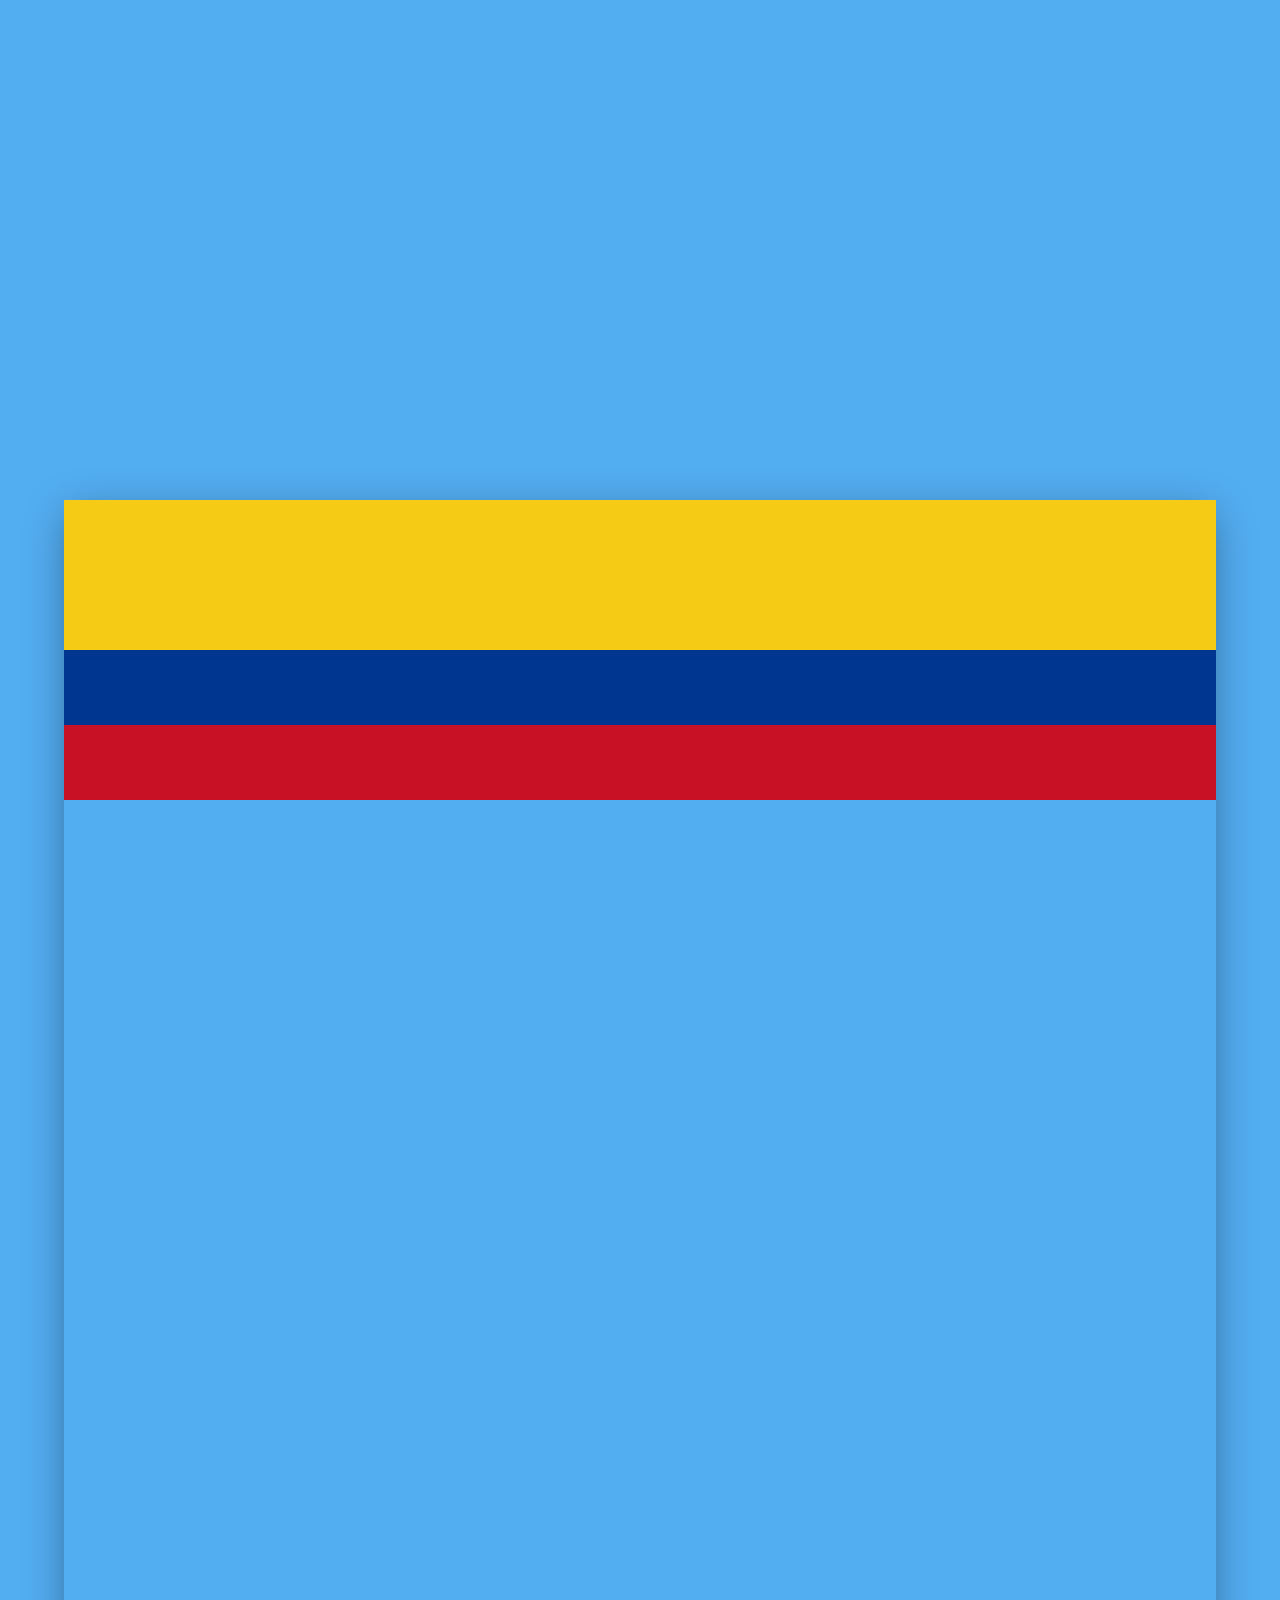
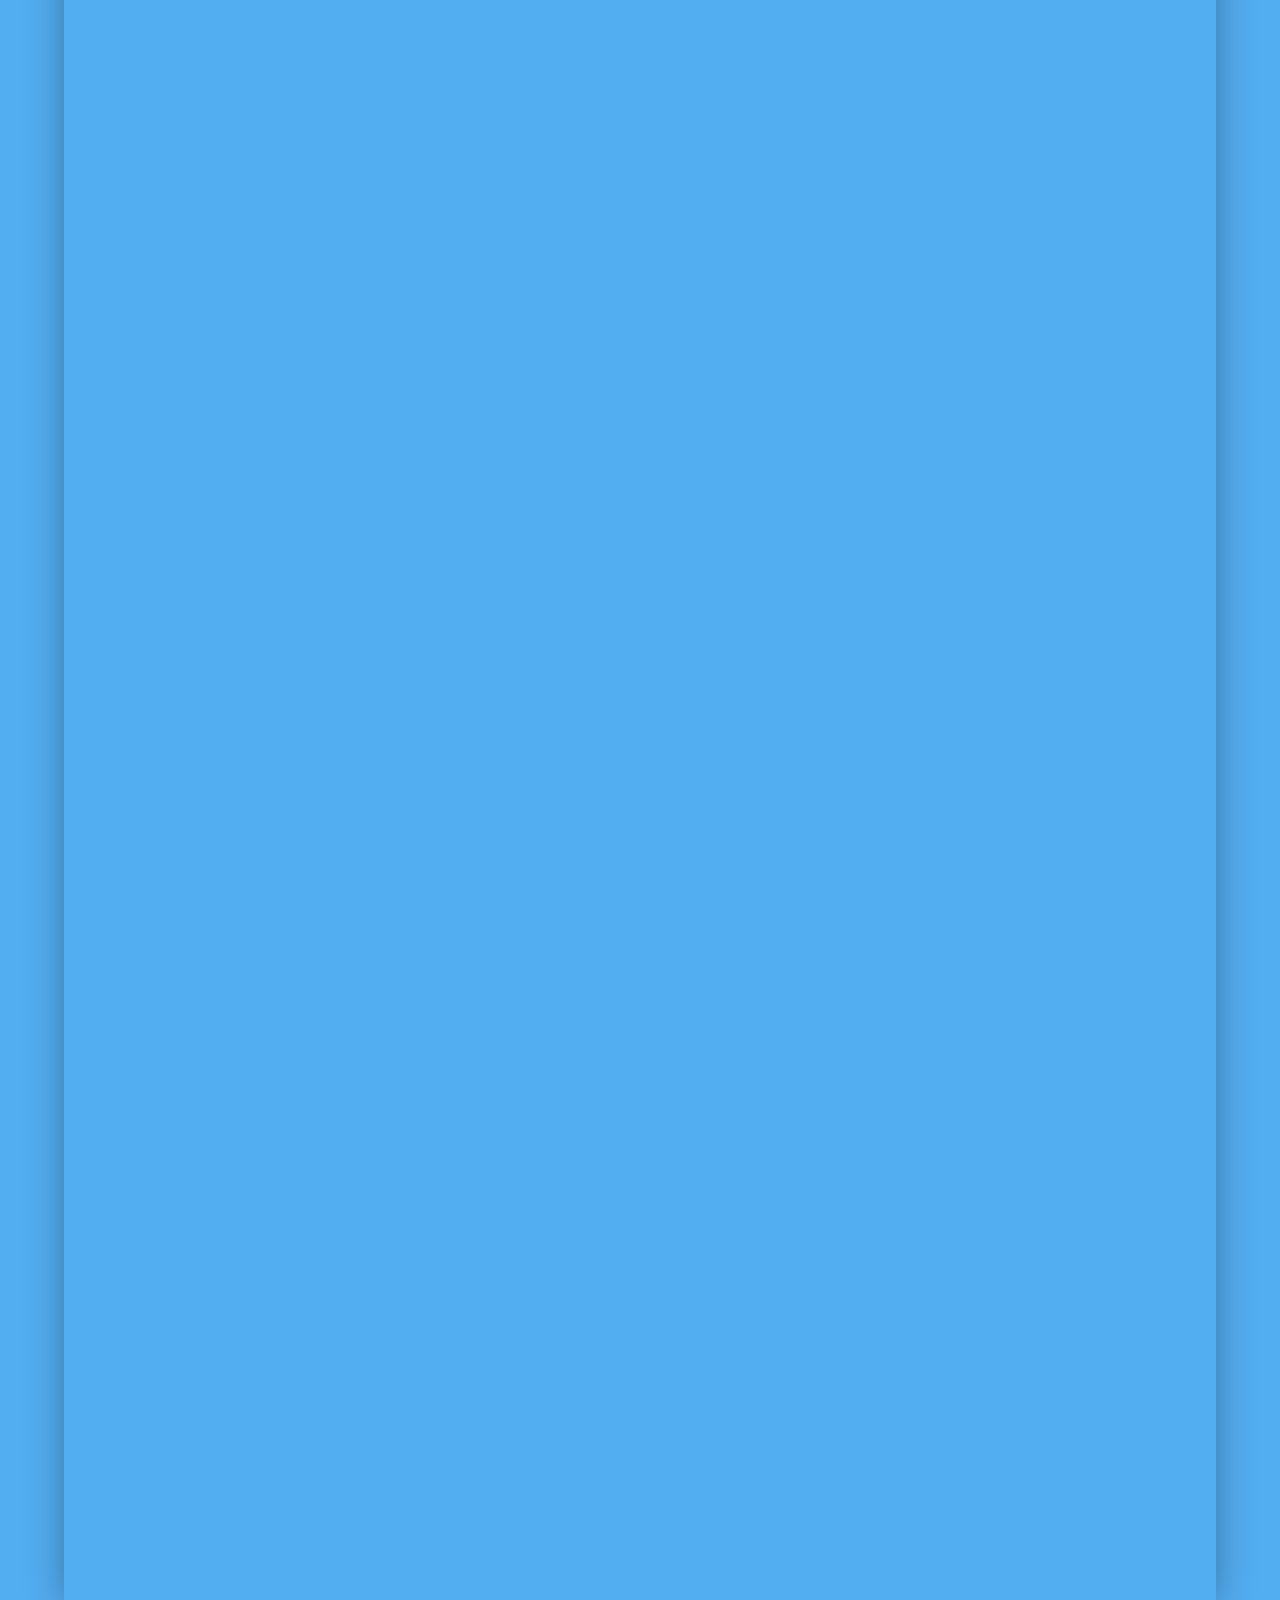
<file: html/bandera de colombia/index.html>
<!DOCTYPE html>
<html>
<head>
<meta charset="utf-8">
<title>mi pagina de prueba</title>


</head>
<link rel="stylesheet" href="style.css" type="text/css">
<body>

<div class="bandera"></div>


</body>






</html>
</file>
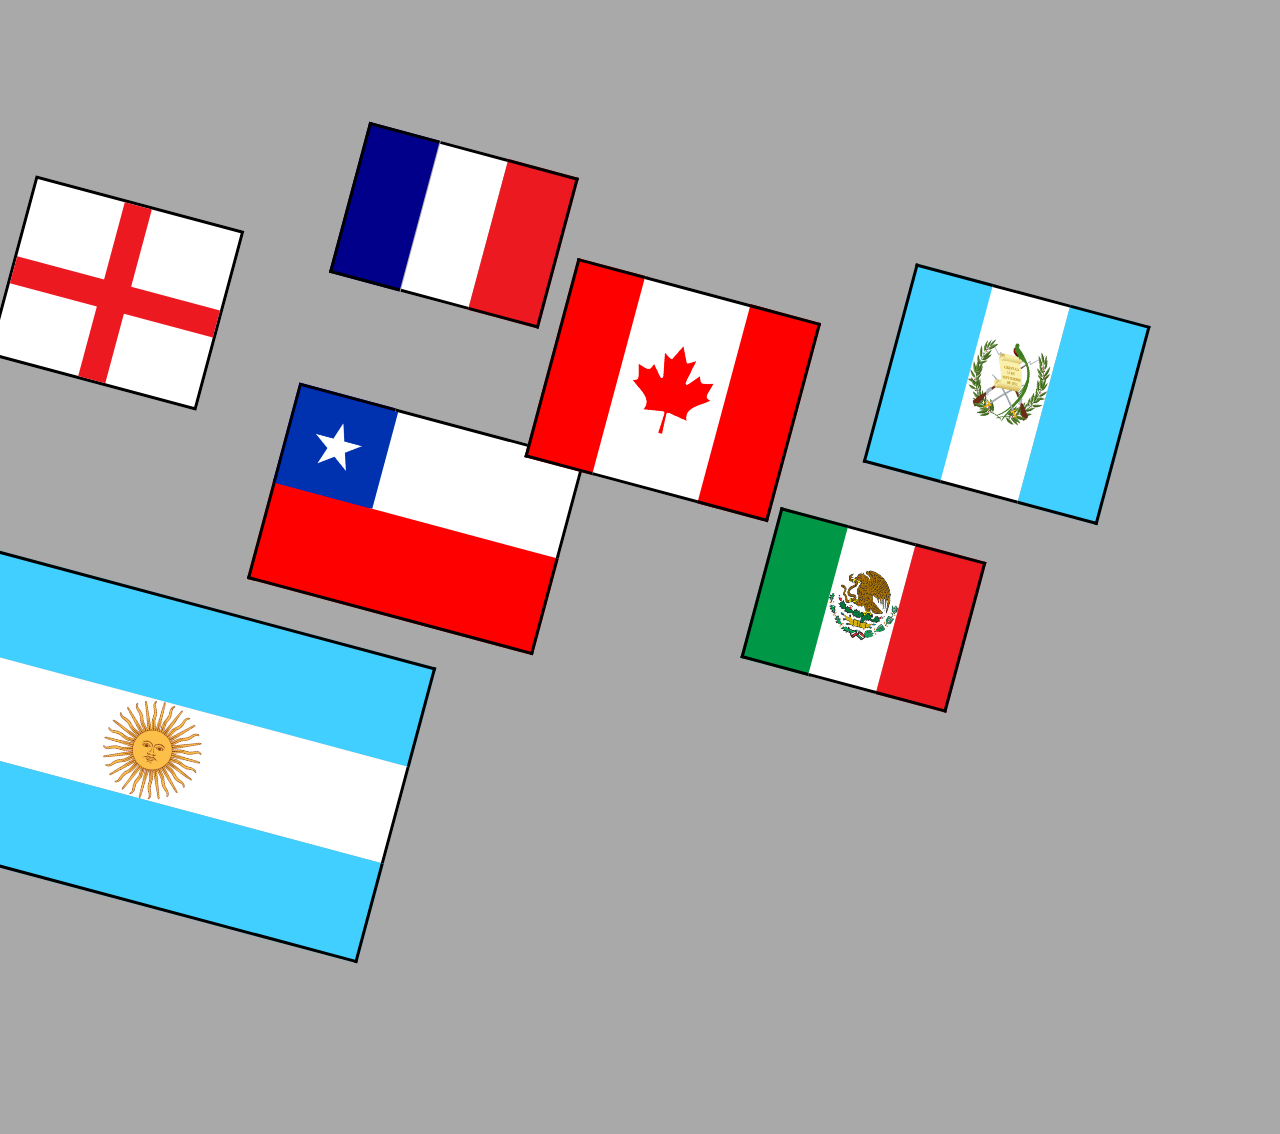
<file: html/nuevo ejercicio/index.html>
<!DOCTYPE html>
<html lang="en">
<head>
   <link rel="stylesheet" href="style.css">
    <title>Document</title>
</head>
    <body>
        <div id="francia">
            <div id="letrab"></div>
            <div id="letraa"></div>
            <div id="letrac"></div>
        </div>
    
        <div id="c1">
            <div id="c2"></div>
            <div id="c3"></div>
        </div>

        <div id="chile">
            <div id="a1"></div>
            <div id="a2"></div>
            <div id="a3"><img class="sr" src="star.png" alt=""></div>
        </div>

        <div id="argentina">
            <div id="b1"></div>
            <div id="b2"><img class="sol" src="Sol_de_Mayo_Bandera_Argentina.png" alt=""></div>
            <div id="b3"></div>
        </div>
        <div id="canada">
            <div id="e1"></div>
            <div id="e2"><img class="hoja" src="Hoja-de-arce-bandera-de-Canada.png" alt=""></div>
            <div id="e3"></div>
        </div>
        <div id="mexico">
            <div id="g1"></div>
            <div id="g2"><img class="aguila" src="ESCUDO_BANDERA_MEXICANA-logo-EF849B4B13-seeklogo.com.png" alt=""></div>
            <div id="g3"></div>
        </div>
        <div id="guatemala">
            <div id="t1"></div>
            <div id="t2"><img class="escudo" src="Coat_of_arms_of_Guatemala.svg.png" width="80px" height="80px" alt=""></div>
            <div id="t3"></div>
        </div>
<div id="y1"></div>
<div id="y2"></div>
<div id="y3"></div>



</body>
</html>
</file>
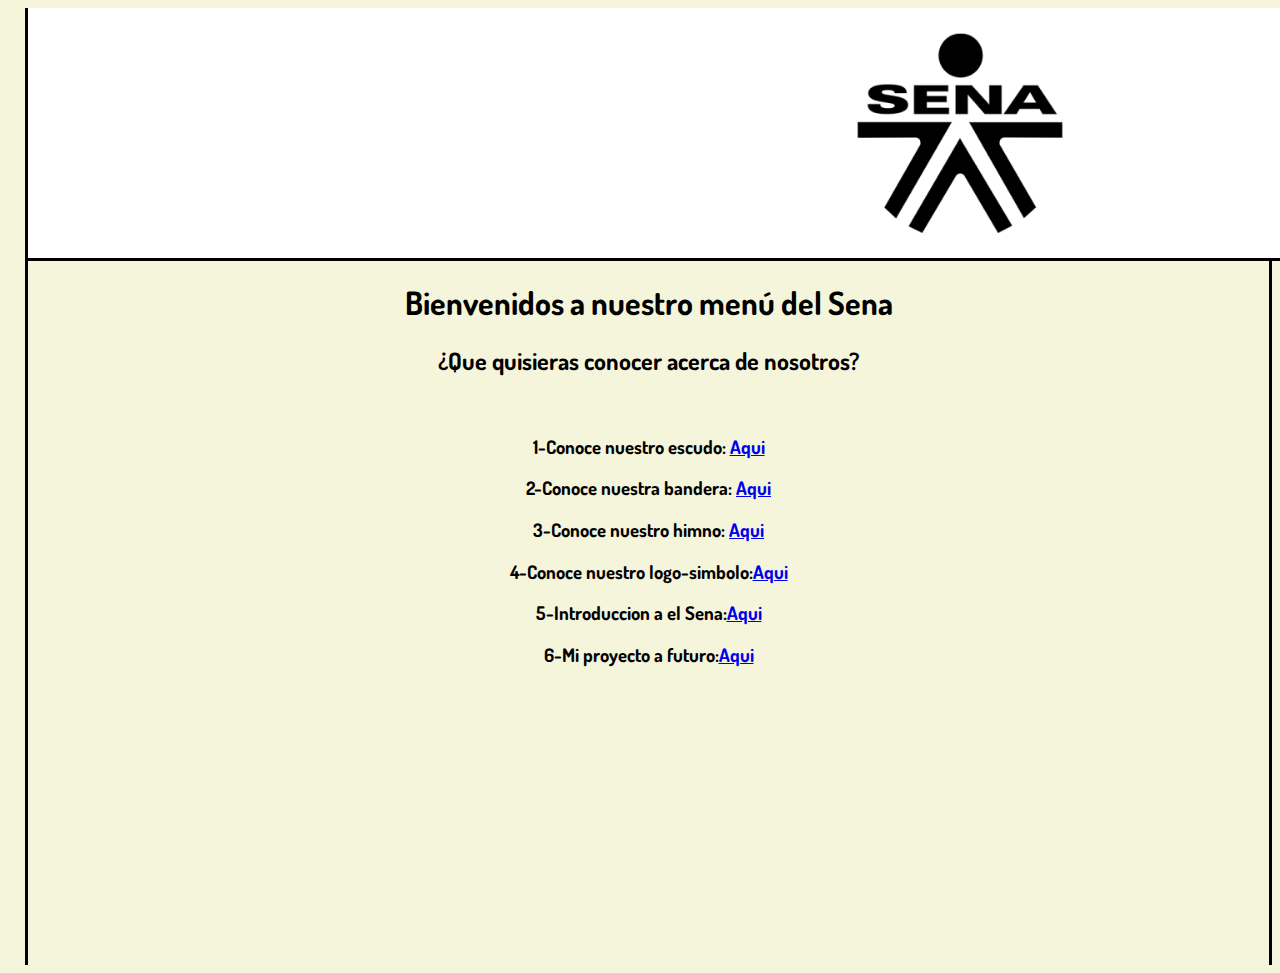
<file: html/pagina web/index.html>
<!DOCTYPE html>
<html lang="en">
<head>
    <link rel="stylesheet" href="style.css">
    <title>sitio html Sena</title>
    <link rel="preconnect" href="https://fonts.googleapis.com">
<link rel="preconnect" href="https://fonts.gstatic.com" crossorigin>
<link href="https://fonts.googleapis.com/css2?family=Dosis:wght@300&display=swap" rel="stylesheet">
</head>
<body>
    <DIV id="barra"><a href="index.html"><img class="log" src="imagenes/logo-de-SENA-png-Negro-300x300.png"></a> </DIV>
<h1>Bienvenidos a nuestro menú del Sena</h1>
<h2>¿Que quisieras conocer acerca de nosotros?</h2><br>
<h3>1-Conoce nuestro escudo: <a href="escudo.html" >Aqui</a></h3>
<h3>2-Conoce nuestra bandera: <a href="bandera.html" >Aqui</a></h3>
<h3>3-Conoce nuestro himno: <a href="himno.html" >Aqui</a></h3>
<h3>4-Conoce nuestro logo-simbolo:<a href="logo.html">Aqui</a></h3>
<h3>5-Introduccion a el Sena:<a href="introduccion.html">Aqui</a></h3>
<h3>6-Mi proyecto a futuro:<a href="proyecto.html">Aqui</a></h3>
<br>
<br>
<br>
<br>
<br>
<br>
<br>
<br>
<br>
<br>
<br>
<br>
<br>
<br>
</body>
</html>
</file>
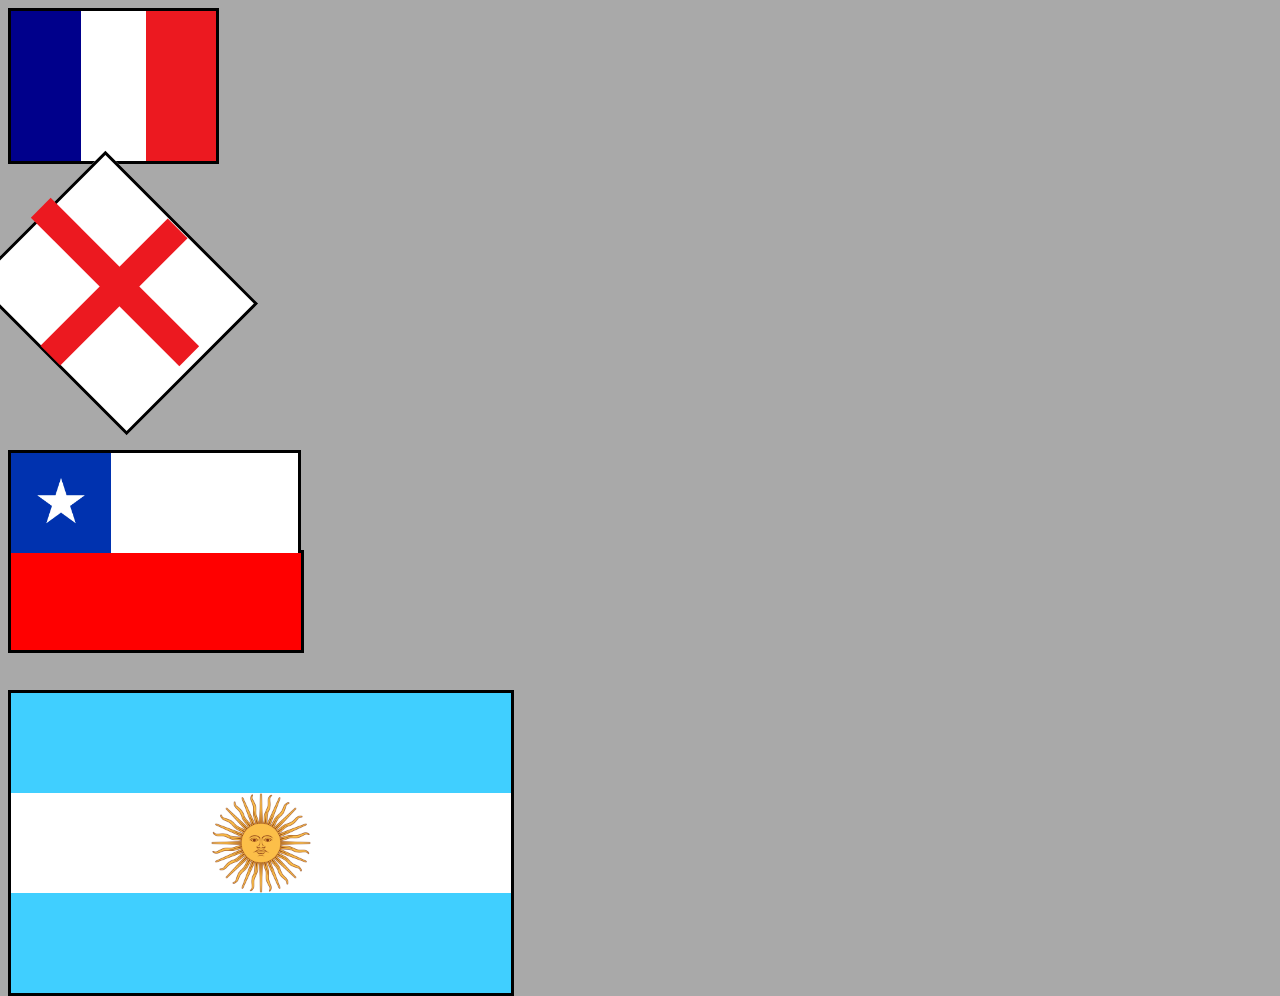
<file: html/Sebastian Amaya/nuevo ejercicio/index.html>
<!DOCTYPE html>
<html lang="en">
<head>
   <link rel="stylesheet" href="style.css">
    <title>Document</title>
</head>
<body>
    <div id="letrab"></div>
    <div id="letraa"></div>
    <div id="letrac"></div>
    
    <div id="c1"></div>
    <div id="c2"></div>
    <div id="c3"></div>
    
    <div id="a1"></div>
    <div id="a2"></div>
    <div id="a3"><img class="sr" src="star.png" alt=""></div>

    <div id="b1"></div>
    <div id="b2"><img class="sol" src="Sol_de_Mayo_Bandera_Argentina.png" alt=""></div>
    <div id="b3"></div>


</body>
</html>
</file>
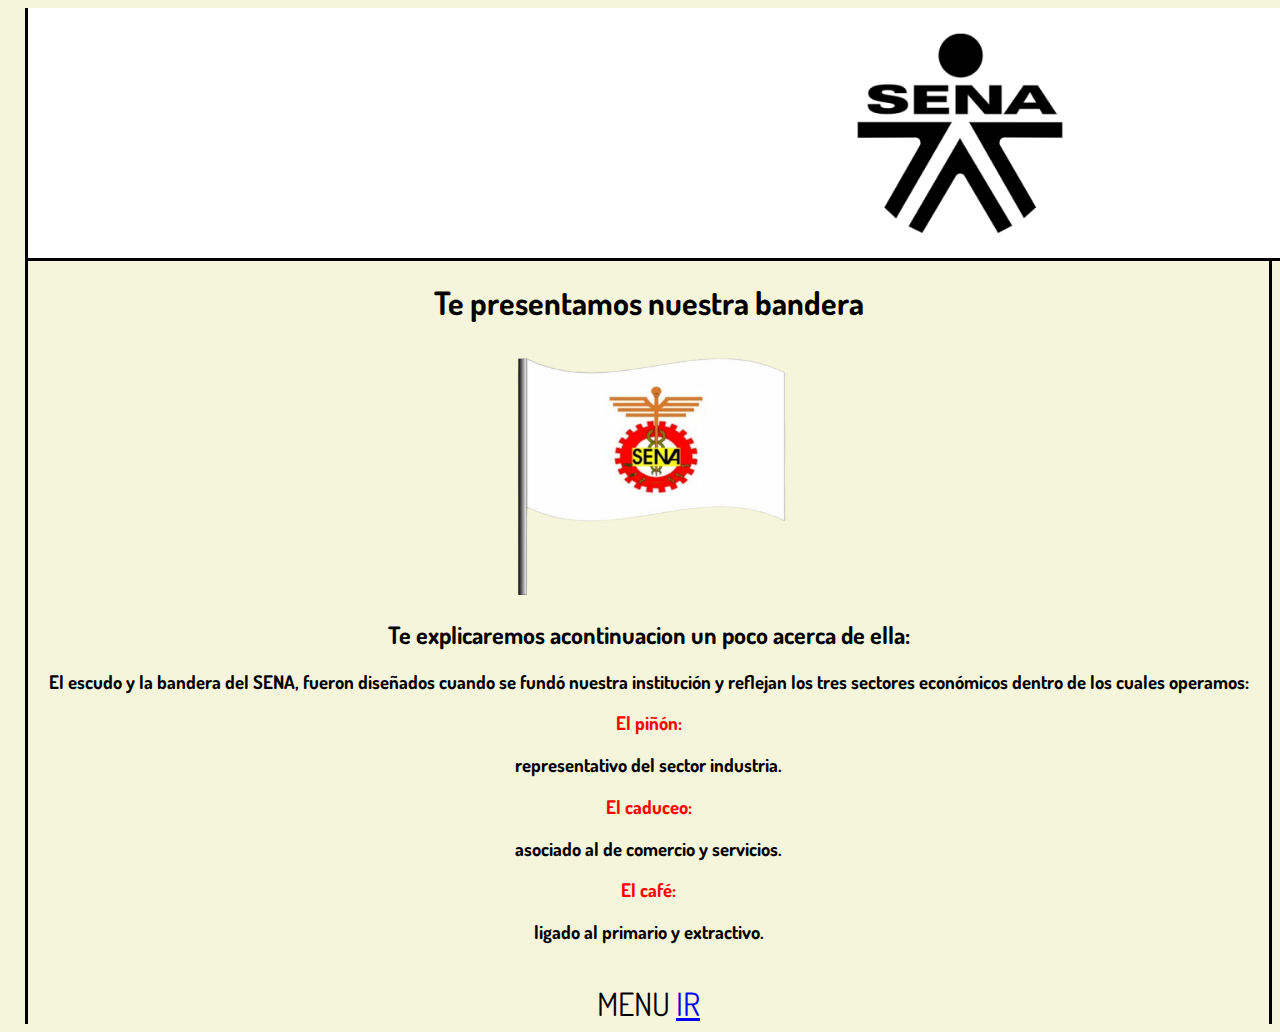
<file: html/pagina web/bandera.html>
<!DOCTYPE html>
<html lang="en">
<head>
    <link rel="stylesheet" href="style.css">
    <title>sitio html Sena</title>
    <link rel="preconnect" href="https://fonts.googleapis.com">
<link rel="preconnect" href="https://fonts.gstatic.com" crossorigin>
<link href="https://fonts.googleapis.com/css2?family=Dosis:wght@300&display=swap" rel="stylesheet">
   <link rel="stylesheet" href="style.css">
    <title>Bandera del Sena</title>
</head>
<body>
    <DIV id="barra"><a href="index.html"><img class="log" src="imagenes/logo-de-SENA-png-Negro-300x300.png"></a> </DIV>
<h1>Te presentamos nuestra bandera</h1>
<div id="bandera"><img src="imagenes/bandera-del-sena-1024x555-removebg-preview.png" width="400px" height="250px"></div>
<h2>Te explicaremos acontinuacion un poco acerca de ella:</h2>
<h3>El escudo y la bandera del SENA, fueron diseñados cuando se fundó nuestra institución y reflejan los tres sectores económicos dentro de los cuales operamos: </h3>
   <h3> 
    <p style="color: red;">El piñón:</p>  representativo del sector industria. <p style="color: red;">El caduceo:</p>  asociado al de comercio y servicios. <p style="color: red;">El café:</p>  ligado al primario y extractivo.</h3>


    <div class="menu">MENU <a href="index.html">IR</a></div>
</body>
</html>
</file>
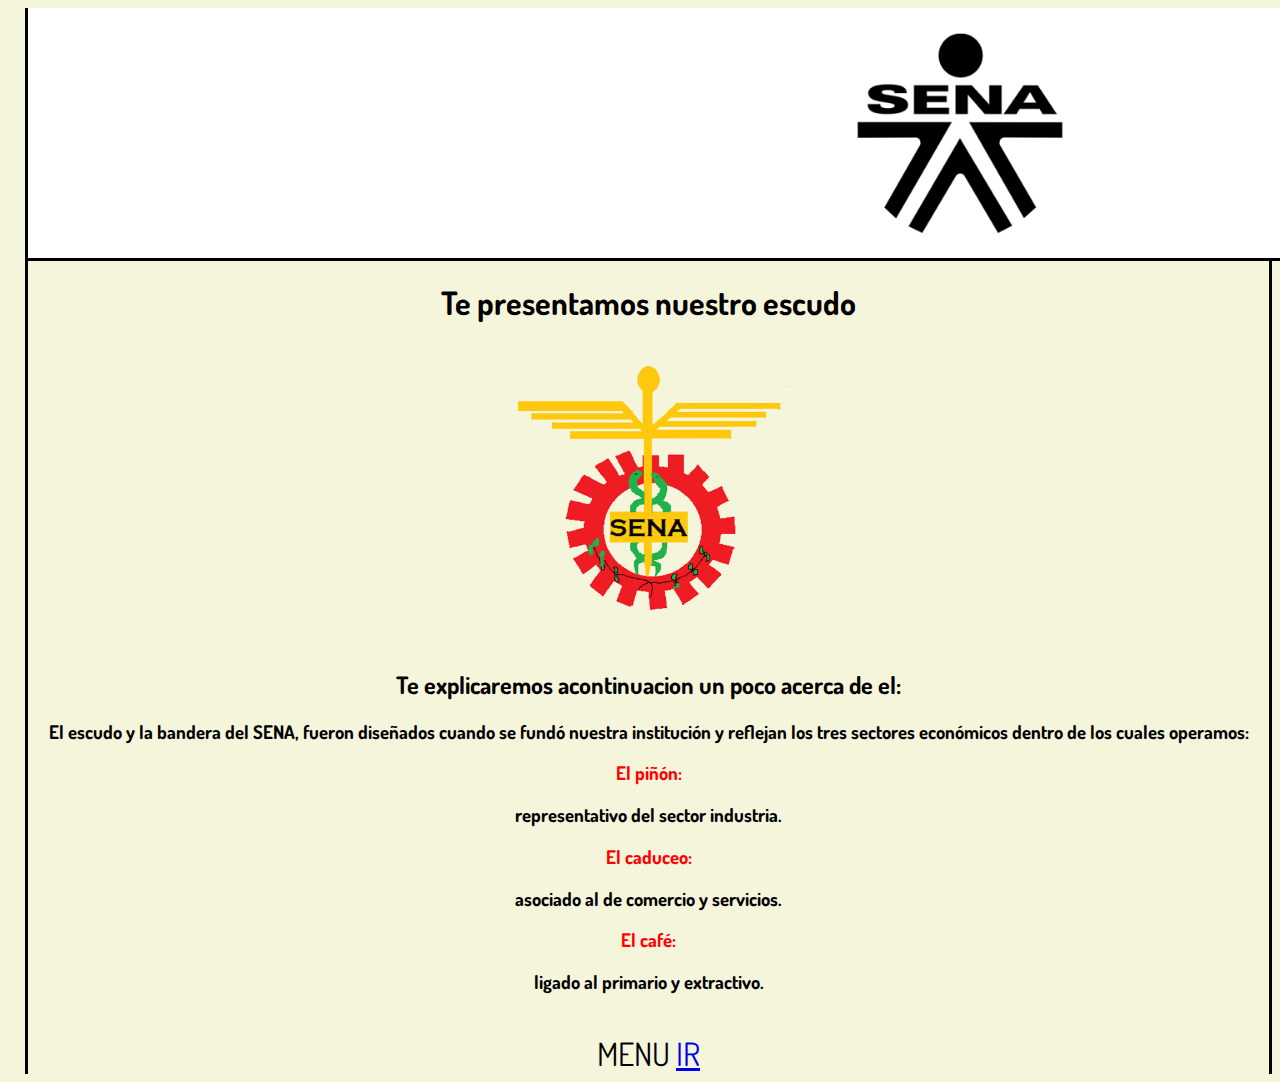
<file: html/pagina web/escudo.html>
<!DOCTYPE html>
<html lang="en">
<head>
  <link rel="stylesheet" href="style.css">
  <title>sitio html Sena</title>
  <link rel="preconnect" href="https://fonts.googleapis.com">
<link rel="preconnect" href="https://fonts.gstatic.com" crossorigin>
<link href="https://fonts.googleapis.com/css2?family=Dosis:wght@300&display=swap" rel="stylesheet">
    <link rel="stylesheet" href="style.css">
  <title>Escudo del Sena</title>
</head>
<body>
  <DIV id="barra"><a href="index.html"><img class="log" src="imagenes/logo-de-SENA-png-Negro-300x300.png"></a> </DIV>
    
    <h1>Te presentamos nuestro escudo</h1>
    <div id="escudo"><img src="imagenes/escudo-del-sena-1024x1024-removebg-preview.png" width="300px" height="300px"></div>
    <h2>Te explicaremos acontinuacion un poco acerca de el:</h2>
    <h3>El escudo y la bandera del SENA, fueron diseñados cuando se fundó nuestra institución y reflejan los tres sectores económicos dentro de los cuales operamos: </h3>
       <h3> 
        <p style="color: red;">El piñón:</p>  representativo del sector industria. <p style="color: red;">El caduceo:</p>  asociado al de comercio y servicios. <p style="color: red;">El café:</p>  ligado al primario y extractivo.</h3>


        <div class="menu">MENU <a href="index.html">IR</a></div>









</body>
</html>
</file>
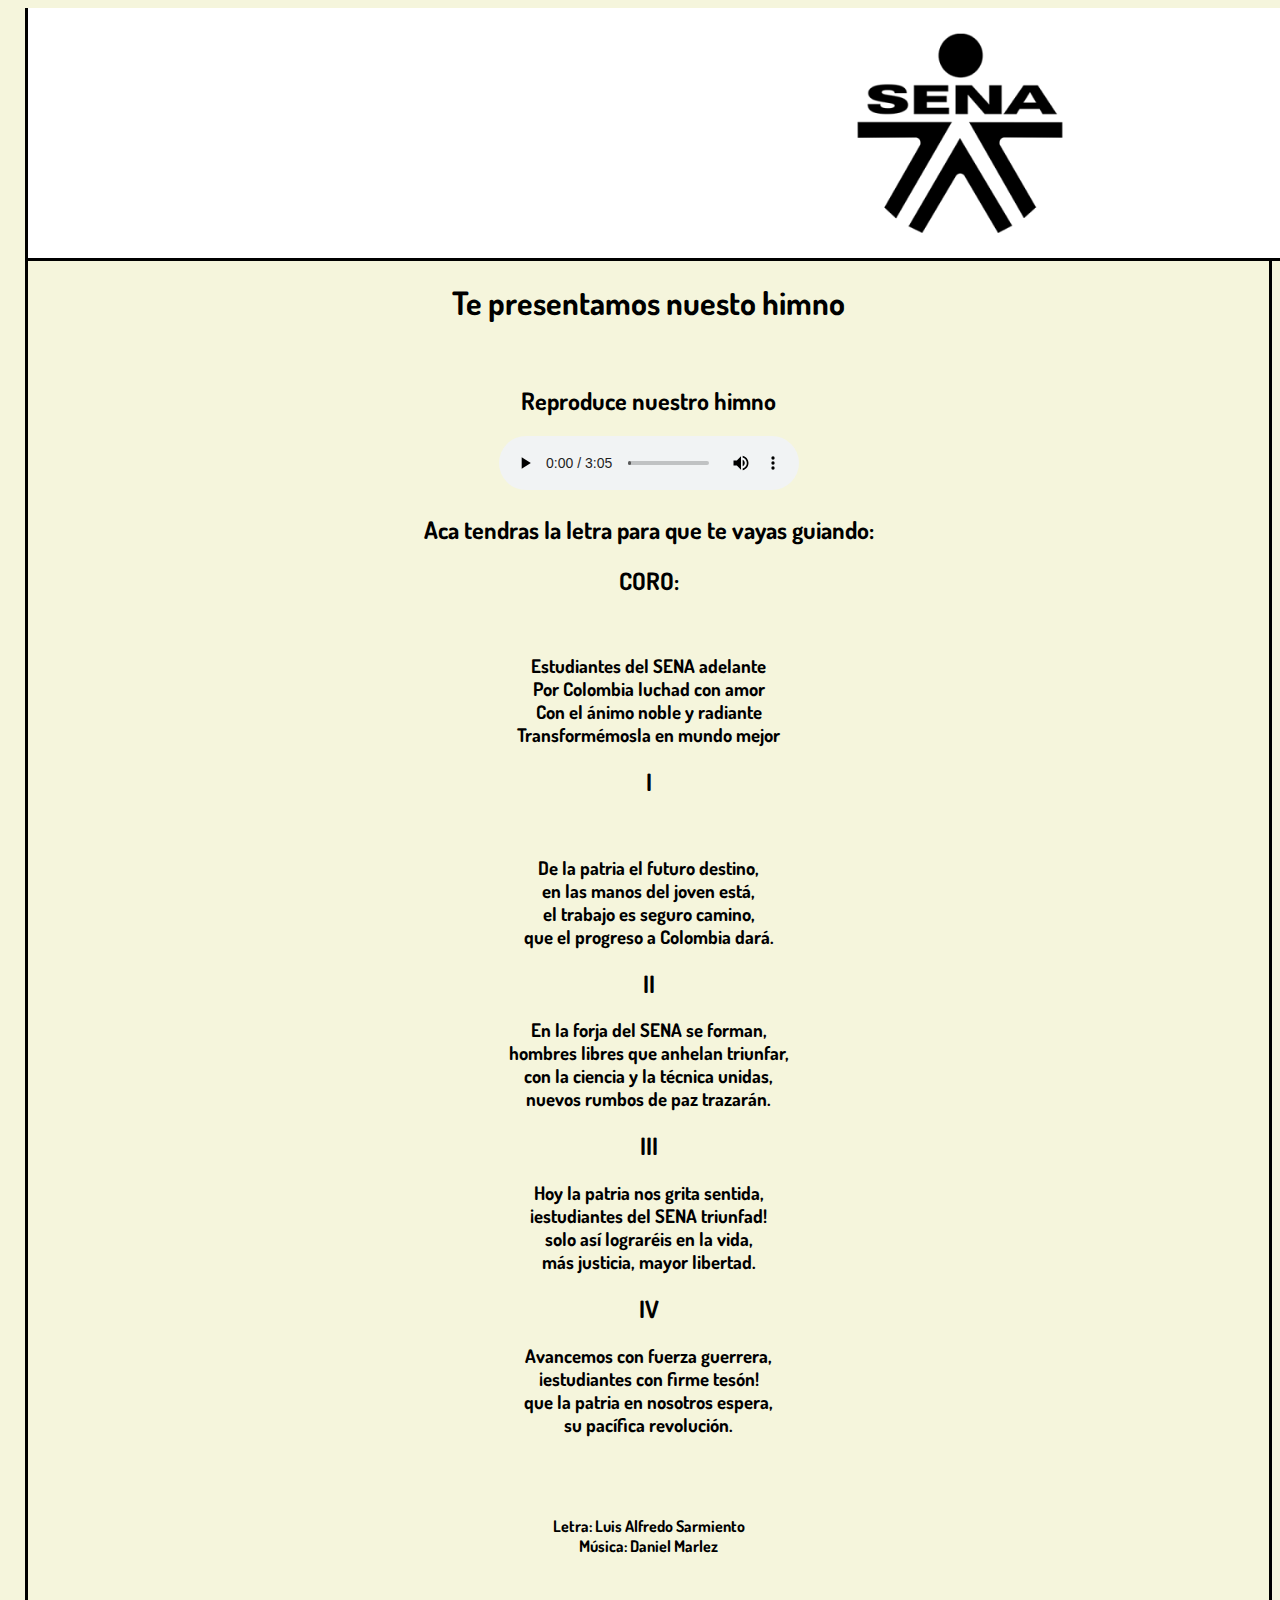
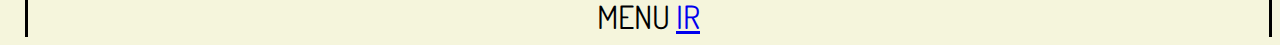
<file: html/pagina web/himno.html>
<!DOCTYPE html>
<html lang="en">
<head>
    <link rel="stylesheet" href="style.css">
    <title>sitio html Sena</title>
    <link rel="preconnect" href="https://fonts.googleapis.com">
<link rel="preconnect" href="https://fonts.gstatic.com" crossorigin>
<link href="https://fonts.googleapis.com/css2?family=Dosis:wght@300&display=swap" rel="stylesheet">
    <link rel="stylesheet" href="style.css">
    <title>Himno del Sena</title>
</head>
<body>
    <DIV id="barra"><a href="index.html"><img class="log" src="imagenes/logo-de-SENA-png-Negro-300x300.png"></a> </DIV>
<h1>Te presentamos nuesto himno</h1><br>
<h2>Reproduce nuestro himno</h2>

<audio controls><source src="imagenes/y2mate.com - Himno SENA   Letra.mp3" type="audio/mp3">
himno del sena
</audio>
    <h2>Aca tendras la letra para que te vayas guiando:</h2>
    <h2>CORO:</h2><br>
    <h3>Estudiantes del SENA adelante<br>
        Por Colombia luchad con amor<br>
        Con el ánimo noble y radiante<br>
        Transformémosla en mundo mejor</h3>
    <h2>I</h2><br>
    <h3>De la patria el futuro destino,<br>
        en las manos del joven está,<br>
        el trabajo es seguro camino,<br>
        que el progreso a Colombia dará.</h3>
    <h2>II</h2>
    <h3>En la forja del SENA se forman,<br>
        hombres libres que anhelan triunfar,<br>
        con la ciencia y la técnica unidas,<br>
        nuevos rumbos de paz trazarán.</h3>
    <h2>III</h2>  
    <h3>Hoy la patria nos grita sentida,<br>
        ¡estudiantes del SENA triunfad!<br>
        solo así lograréis en la vida,<br>
        más justicia, mayor libertad.</h3>
    <h2>IV</h2>     
    <h3>Avancemos con fuerza guerrera,<br>
        ¡estudiantes con firme tesón!<br>
        que la patria en nosotros espera,<br>
        su pacífica revolución.</h3><br><br>
    <h4>Letra: Luis Alfredo Sarmiento <br>
        Música: Daniel Marlez</h4>

        <div class="menu">MENU <a href="index.html">IR</a></div>
</body>
</html>
</file>
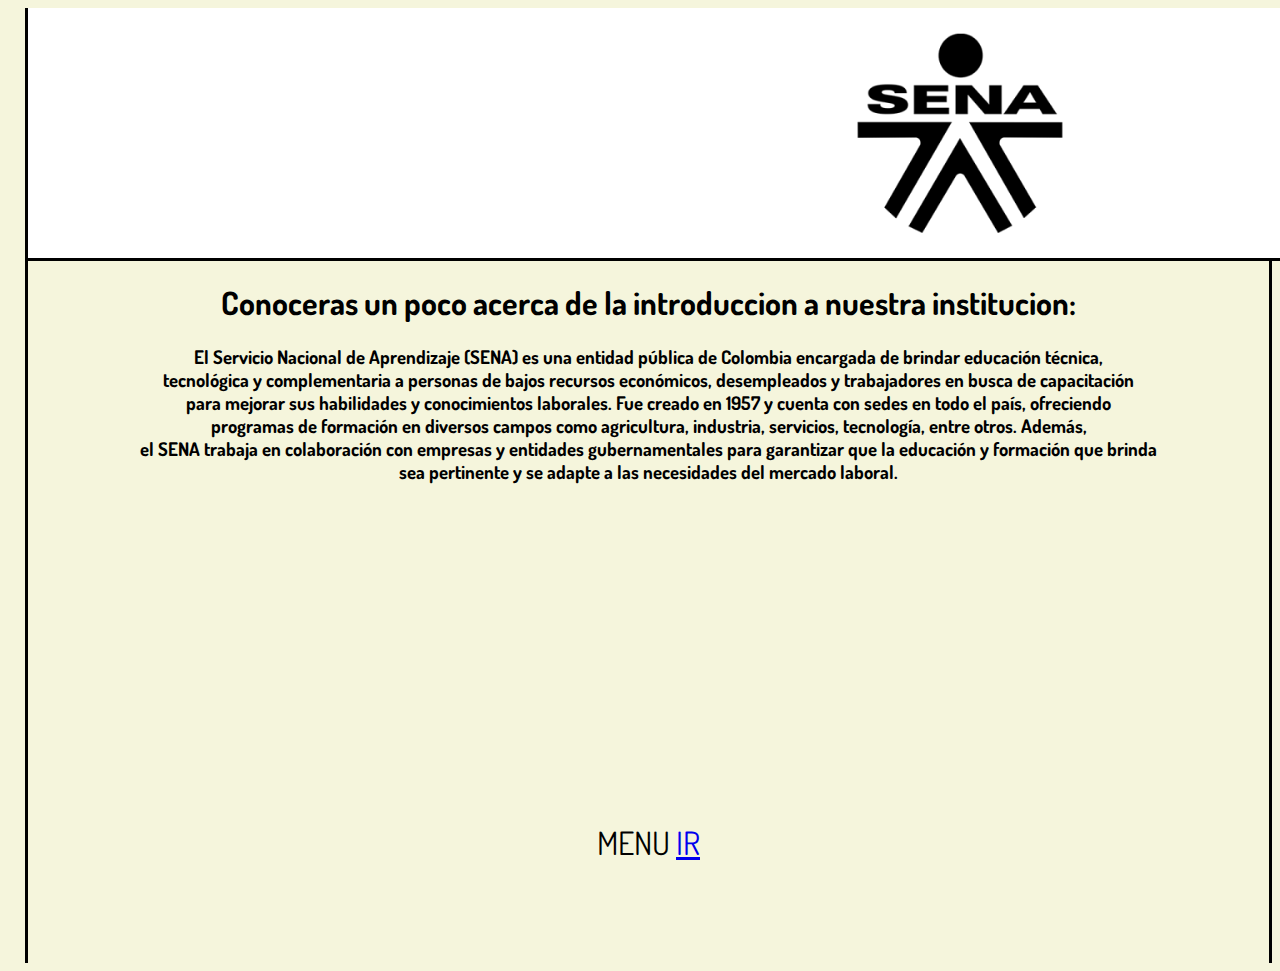
<file: html/pagina web/introduccion.html>
<!DOCTYPE html>
<html lang="en">
<head>
    <link rel="stylesheet" href="style.css">
    <title>sitio html Sena</title>
    <link rel="preconnect" href="https://fonts.googleapis.com">
<link rel="preconnect" href="https://fonts.gstatic.com" crossorigin>
<link href="https://fonts.googleapis.com/css2?family=Dosis:wght@300&display=swap" rel="stylesheet">
   <link rel="stylesheet" href="style.css">
    <title>Introduccion</title>
</head>
<body>
    <DIV id="barra"><a href="index.html"><img class="log" src="imagenes/logo-de-SENA-png-Negro-300x300.png"></a> </DIV>
<h1>Conoceras un poco acerca de la introduccion a nuestra institucion:</h1>
<h3>El Servicio Nacional de Aprendizaje (SENA) es una entidad pública de Colombia encargada de brindar educación técnica,<br> 
    tecnológica y complementaria a personas de bajos recursos económicos, desempleados y trabajadores en busca de capacitación <br>
     para mejorar sus habilidades y conocimientos laborales. Fue creado en 1957 y cuenta con sedes en todo el país, ofreciendo <br>
      programas de formación en diversos campos como agricultura, industria, servicios, tecnología, entre otros. Además, <br>
       el SENA trabaja en colaboración con empresas y entidades gubernamentales para garantizar que la educación y formación que brinda <br>
        sea pertinente y se adapte a las necesidades del mercado laboral.</h3>
        <br>
        <br>
        <br>
        <br>
        <br>
        <br>
        <br>
        <br>
        <br>
        <br>
        <br>
        <br>
        <br>
        <br>
        <div class="menu">MENU <a href="index.html">IR</a></div>
        <br>
        <br>
        <br>
        <br>
        <br>


    
</body>
</html>
</file>
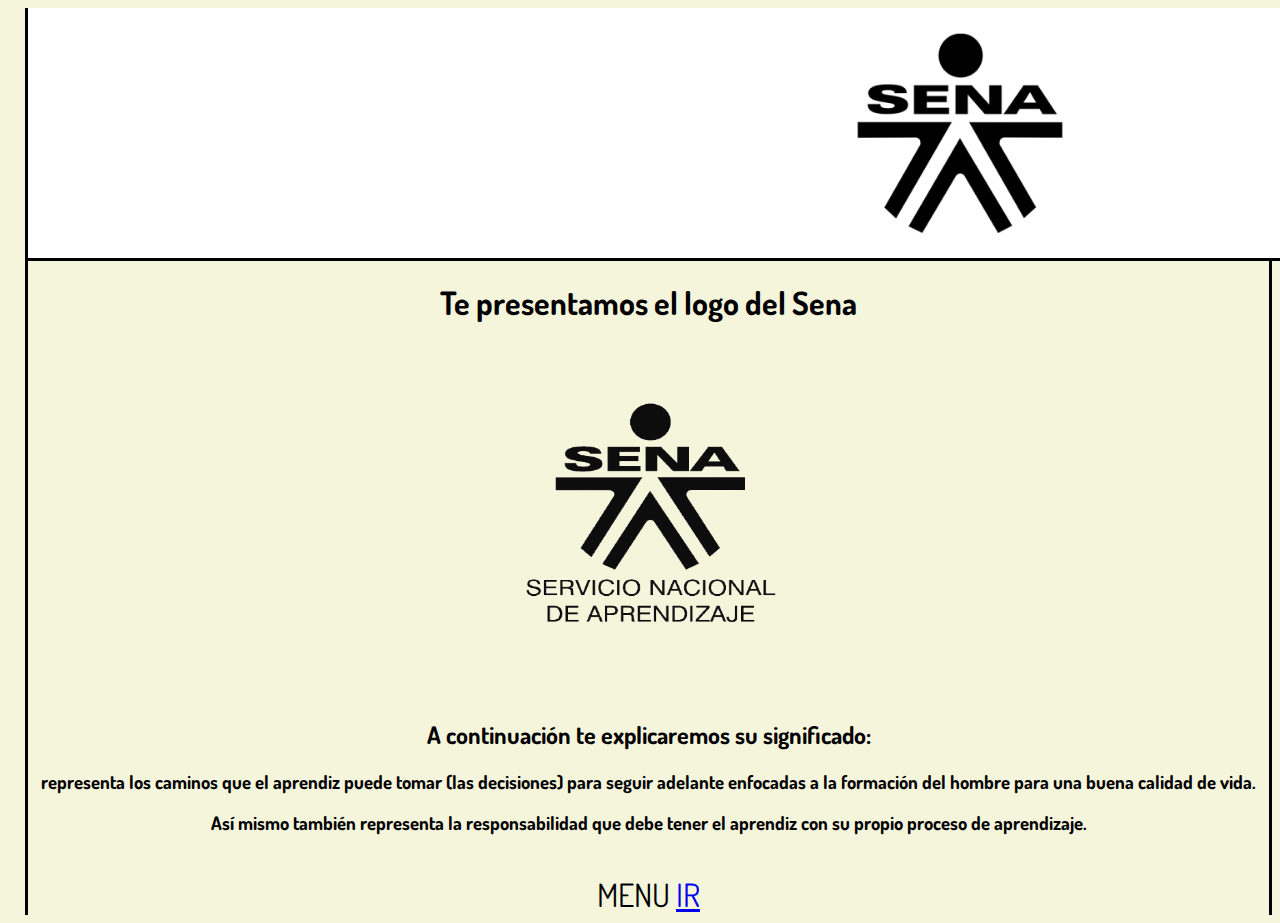
<file: html/pagina web/logo.html>
<!DOCTYPE html>
<html lang="en">
<head>
    <link rel="stylesheet" href="style.css">
    <title>sitio html Sena</title>
    <link rel="preconnect" href="https://fonts.googleapis.com">
<link rel="preconnect" href="https://fonts.gstatic.com" crossorigin>
<link href="https://fonts.googleapis.com/css2?family=Dosis:wght@300&display=swap" rel="stylesheet">
    <link rel="stylesheet" href="style.css">
    <title>Logo del Sena</title>
</head>
<body>
    <DIV id="barra"><a href="index.html"><img class="log" src="imagenes/logo-de-SENA-png-Negro-300x300.png"></a> </DIV>
<h1>Te presentamos el logo del Sena</h1>
<div id="logo"><img src="imagenes/logo_sena__1_-removebg-preview.png" width="300px" height="350px" ></div>
<h2>A continuación te explicaremos su significado:</h2>
<h3>representa los caminos que el aprendiz puede tomar (las decisiones) para seguir adelante
     enfocadas a la formación del hombre para una buena calidad de vida.</h3>
<h3>Así mismo también representa la responsabilidad que debe tener el 
    aprendiz con su propio proceso de aprendizaje.</h3>

    <div class="menu">MENU <a href="index.html">IR</a></div>
    
</body>
</html>
</file>
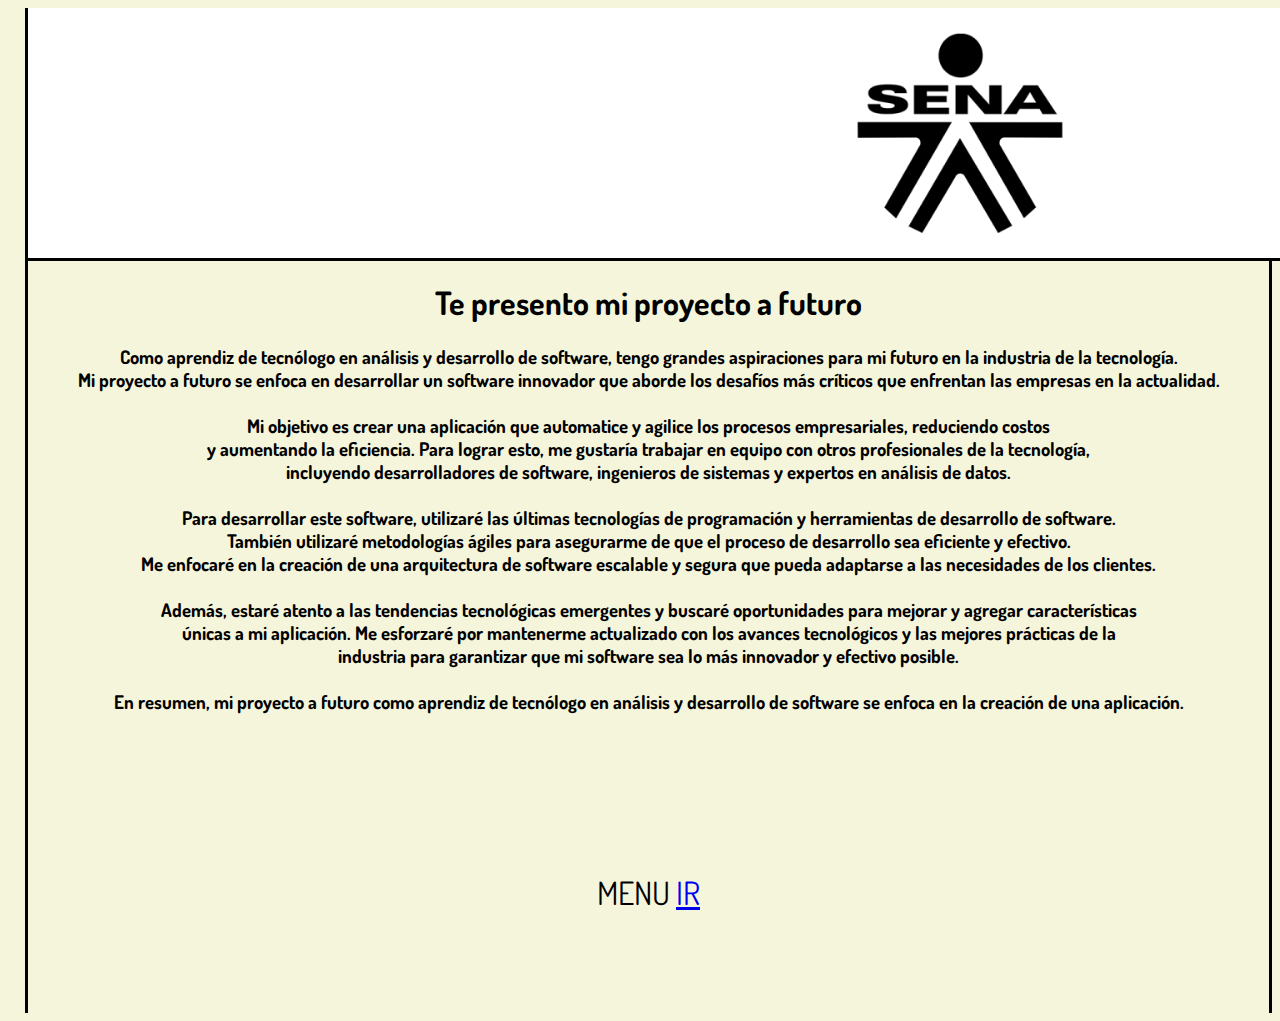
<file: html/pagina web/proyecto.html>
<!DOCTYPE html>
<html lang="en">
<head>
    <link rel="stylesheet" href="style.css">
    <title>sitio html Sena</title>
    <link rel="preconnect" href="https://fonts.googleapis.com">
<link rel="preconnect" href="https://fonts.gstatic.com" crossorigin>
<link href="https://fonts.googleapis.com/css2?family=Dosis:wght@300&display=swap" rel="stylesheet">
  <link rel="stylesheet" href="style.css">
    <title>Proyecto de vida</title>
</head>
<body>
    <DIV id="barra"><a href="index.html"><img class="log" src="imagenes/logo-de-SENA-png-Negro-300x300.png"></a> </DIV>
<h1>Te presento mi proyecto a futuro </h1>
<h3>Como aprendiz de tecnólogo en análisis y desarrollo de software, tengo grandes aspiraciones para mi futuro en la industria de la tecnología. <br>
     Mi proyecto a futuro se enfoca en desarrollar un software innovador que aborde los desafíos más críticos que enfrentan las empresas en la actualidad. <br>
<br>

    Mi objetivo es crear una aplicación que automatice y agilice los procesos empresariales, reduciendo costos <br>
     y aumentando la eficiencia. Para lograr esto, me gustaría trabajar en equipo con otros profesionales de la tecnología, <br>
     incluyendo desarrolladores de software, ingenieros de sistemas y expertos en análisis de datos. <br>
    <br>
    
    Para desarrollar este software, utilizaré las últimas tecnologías de programación y herramientas de desarrollo de software. <br>
     También utilizaré metodologías ágiles para asegurarme de que el proceso de desarrollo sea eficiente y efectivo. <br>
     Me enfocaré en la creación de una arquitectura de software escalable y segura que pueda adaptarse a las necesidades de los clientes. <br>
    <br>
    
    Además, estaré atento a las tendencias tecnológicas emergentes y buscaré oportunidades para mejorar y agregar características <br>
     únicas a mi aplicación. Me esforzaré por mantenerme actualizado con los avances tecnológicos y las mejores prácticas de la <br>
     industria para garantizar que mi software sea lo más innovador y efectivo posible. <br>
    <br>
    
    En resumen, mi proyecto a futuro como aprendiz de tecnólogo en análisis y desarrollo de software se enfoca en la creación de una aplicación.</h3>
<br>
<br>
<br>
<br>
<br>
    <div class="menu">MENU <a href="index.html">IR</a></div>
<br>
<br>
<br>
<br>
<br>


</body>
</html>
</file>
<file: html/bandera de colombia/style.css>
*{;
padding: 0%;
margin: 0%;
box-sizing: border-box;
}

body{
background-color: #53adf1;
height: 100vh;
display: flex;
justify-content: center;
}

.bandera {
width: 90%;
max-width: 500%;
height: 300%;
margin-top: 500px;

box-shadow: 0 150px 0
#f5cb15 inset,
                0 225px 0
#00368F inset,
                0 300px 0
#c81125 inset,
                0 10px 40px
  -5px rgba(0, 0, 0, .4),
                0 20px 10px
-10px rgba(0, 0, 0, .2);
cursor: pointer;


transition: all .2s ease;
animation: mover .5s
infinite alternate ease-in-out;}

@keyframes mover {
to{
    transform: scale(1.1);
}

}
</file>
<file: html/nuevo ejercicio/style.css>
body{background-color: darkgray;}

#francia{transform: rotate(15deg);
}
#letraa{ 
    position: absolute;
    background-color: darkblue;
    top: 180px;
    left: 400px;
    height: 150px;
    width: 70px;
    border-left: solid black;
    border-top: solid black;
    border-bottom: solid black; 
}

#letrab{
    position: absolute;
    background-color: white;
    top: 180px;
    height: 150px;
    width: 70px;
    left: 474px;
    border-top: solid black;
    border-bottom: solid black;
}

#letrac{
    background-color: #ec1920;
    position: absolute;
    top: 180px;
    height: 150px;
    width: 70px;
    left: 544px;
    border-right: solid black;
    border-top: solid black;
    border-bottom: solid black;
}

#c1{
    transform: rotate(15deg);
    background-color: white;
    position: absolute;
    top: 200px;
    width: 210px;
    height: 180px;
    border-bottom: solid black;
    border-top: solid black;
    border-left: solid black;
    border-right: solid black;
}

#c2{
    background-color: #ec1920;
    position: relative;
    top: 80px;
    height: 28px;
    width: 210px;
    left: 0px;
}

#c3{
    background-color: #ec1920;
    position: relative;
    top: -28px;
    width: 28px;
    height: 180px;
    left: 90px;
}

#chile{
    transform: rotate(15deg);
}
#a1{
    background-color: red;
    position: absolute;
    top: 550px;
    width: 290px;
    height: 100px;
    border-bottom: solid black;
    border-left: solid black;
    border-right: solid black;
    left: 400px
}

#a2{
    background-color: blue;
    position: absolute;
    top: 450px;
    width: 100px;
    height: 100px;
    border-top: solid black;
    left: 400px
}

#a3{
    background-color: white;
    position: absolute;
    top: 450px;
    width: 193px;
    height: 100px;
    left: 500px;
    border-right: solid black;
    border-top: solid black;
}
.sr{
    height: 100px;
    width:100px ;
    position: absolute;
    left: -100px;
    border-left: solid black;
}
#argentina{transform: rotate(15deg);
}
#b1{background-color: #40cfff;
    position: absolute;
    top: 690px;
    left: 100px;
    width: 500px;
    height: 100px;
    border-top: solid black;
    border-left: solid black;
    border-right: solid black;

}
#b2{background-color: white;
    position: absolute;
    top: 793px;
    left: 100px;
    width: 500px;
    height: 100px;
    border-left: solid black;
    border-right: solid black;
}
#b3{background-color: #40cfff;
    position: absolute;
    top: 893px;
    left: 100px;
    width: 500px;
    height: 100px;
    border-left: solid black;
    border-right: solid black;
    border-bottom: solid black;
}
.sol{
    height: 100px;
    width: 100px;
    position: absolute;
    right: 200px;
}
#canada{
position: absolute;
transform: rotate(15deg);
top: -50px;
left: 100;
}
#e1{
    background-color: #FF0000;
    position: absolute;
    width: 70px;
    height: 200px;
    left: 630px;
    top: 150px;
    border-top: solid black;
    border-bottom: solid black;
    border-left: solid black;
}
#e2{
    background-color: white;
    position: absolute;
    width: 130px;
    height: 200px;
    left: 700px;
    top: 150px;
    border-top: solid black;
    border-bottom: solid black;
}
#e3{
    background-color: #FF0000;
    position: absolute;
    width: 70px;
    height: 200px;
    left: 809px;
    top: 150px;
    border-bottom: solid black;
    border-top: solid black;
    border-right: solid black;
}
.hoja{
    position: absolute;
    width: 80px;
    height: 90px;
    right: 35px;
    top: 55px;
}
#mexico{
position: absolute;
top: 300px;
transform: rotate(15deg);
}
#g1{
background: #009846;
position: absolute;
width: 70px;
height: 150px;
left: 800px;
border-left: solid black;
border-top: solid black;
border-bottom: solid black;
}
#g2{
background-color: white;
position: absolute;
width: 70px;
height: 150px;
left: 870px;
border-bottom: solid black;
border-top: solid black;
}
#g3{
background-color: #ec1920;
position: absolute;
width: 70px;
height: 150px;
left: 940px;
border-bottom: solid black;
border-top: solid black;
border-right: solid black;
}
.aguila{
position: absolute;
width: 70px;
height: 70px;
top: 35px;
}
#guatemala{
position: absolute;
top: 20px;
transform: rotate(15deg);
}
#t1{
background-color: #40cfff;
position: absolute;
width: 80px;
height: 200px;
left: 940px;
border-bottom: solid black;
border-left: solid black;
border-top: solid black;
}
#t2{
background-color: white;
position: absolute;
width: 80px;
height: 200px;
left: 1020px;
border-top: solid black;
border-bottom: solid black;
}
#t3{
background-color: #40cfff;
position: absolute;
width: 80px;
height: 200px;
left: 1100px;
border-right: solid black;
border-top: solid black;
border-bottom: solid black;
}
.escudo{
position: absolute;
width: 80px;
height: 80px;
top: 48px;

}
</file>
<file: html/pagina web/style.css>
body{
    background-color: beige;
margin-left: 25px;
font-family: 'Dosis', sans-serif;
justify-content:center ;
text-align: center;

  border-right: 3px solid black;
  border-left: 3px solid black;
}

.menu{
font-size: xx-large;
margin-top: 40px;

}
.log{
width: 250px;
height: 250px;



}
#barra{
background-color: white;
width: 1863px;
height: 250px;
border-bottom: solid black;

   
}
</file>
<file: html/Sebastian Amaya/nuevo ejercicio/style.css>
body{background-color: darkgray;}
#letraa{ 
position: absolute;
    background-color: darkblue;
    height: 150px;
    width: 70px;
    border-left: solid black;
    border-top: solid black;
    border-bottom: solid black;

    
}

#letrab{
    position: absolute;
background-color: white;
height: 150px;
width: 70px;
left: 78px;

border-top: solid black;
border-bottom: solid black;


}

#letrac{background-color: #ec1920;
    position: absolute;
    height: 150px;
    width: 70px;
    left: 146px;
    border-right: solid black;
border-top: solid black;
border-bottom: solid black;

}

#c1{transform: rotate(45deg);
    background-color: white;
    position: absolute;
    top: 200px;
    width: 210px;
    height: 180px;
    border-bottom: solid black;
    border-top: solid black;
    border-left: solid black;
    border-right: solid black;
}

#c2{transform: rotate(45deg);
    background-color: #ec1920;
    position: absolute;
    top: 268px;
    height: 28px;
    width: 210px;
    left: 10px;
}

#c3{transform: rotate(45deg);
    background-color: #ec1920;
    position: absolute;
    top: 202px;
    width: 28px;
height: 180px;
left: 100px;
}

#a1{background-color: red;
position: absolute;
top: 550px;
width: 290px;
height: 100px;
border-bottom: solid black;
border-left: solid black;
border-right: solid black;

}
#a2{background-color: blue;
    position: absolute;
    top: 450px;
width: 100px;
height: 100px;
border-top: solid black;

}
#a3{background-color: white;
    position: absolute;
    top: 450px;
    width: 198px;
    height: 100px;
    left: 100px;
    border-right: solid black;
    border-top: solid black;

}
.sr{
    height: 100px;
    width:100px ;
    position: absolute;
    left: -92px;
    border-left: solid black;
}
#b1{background-color: #40cfff;
    position: absolute;
    top: 690px;
    width: 500px;
    height: 100px;
    border-top: solid black;
    border-left: solid black;
    border-right: solid black;

}
#b2{background-color: white;
    position: absolute;
    top: 793px;
    width: 500px;
    height: 100px;
    border-left: solid black;
border-right: solid black;

}
#b3{background-color: #40cfff;
    position: absolute;
    top: 893px;
width: 500px;
height: 100px;
border-left: solid black;
border-right: solid black;
border-bottom: solid black;


}
.sol{
    height: 100px;
    width: 100px;
    position: absolute;
    right: 200px;
}
</file>
